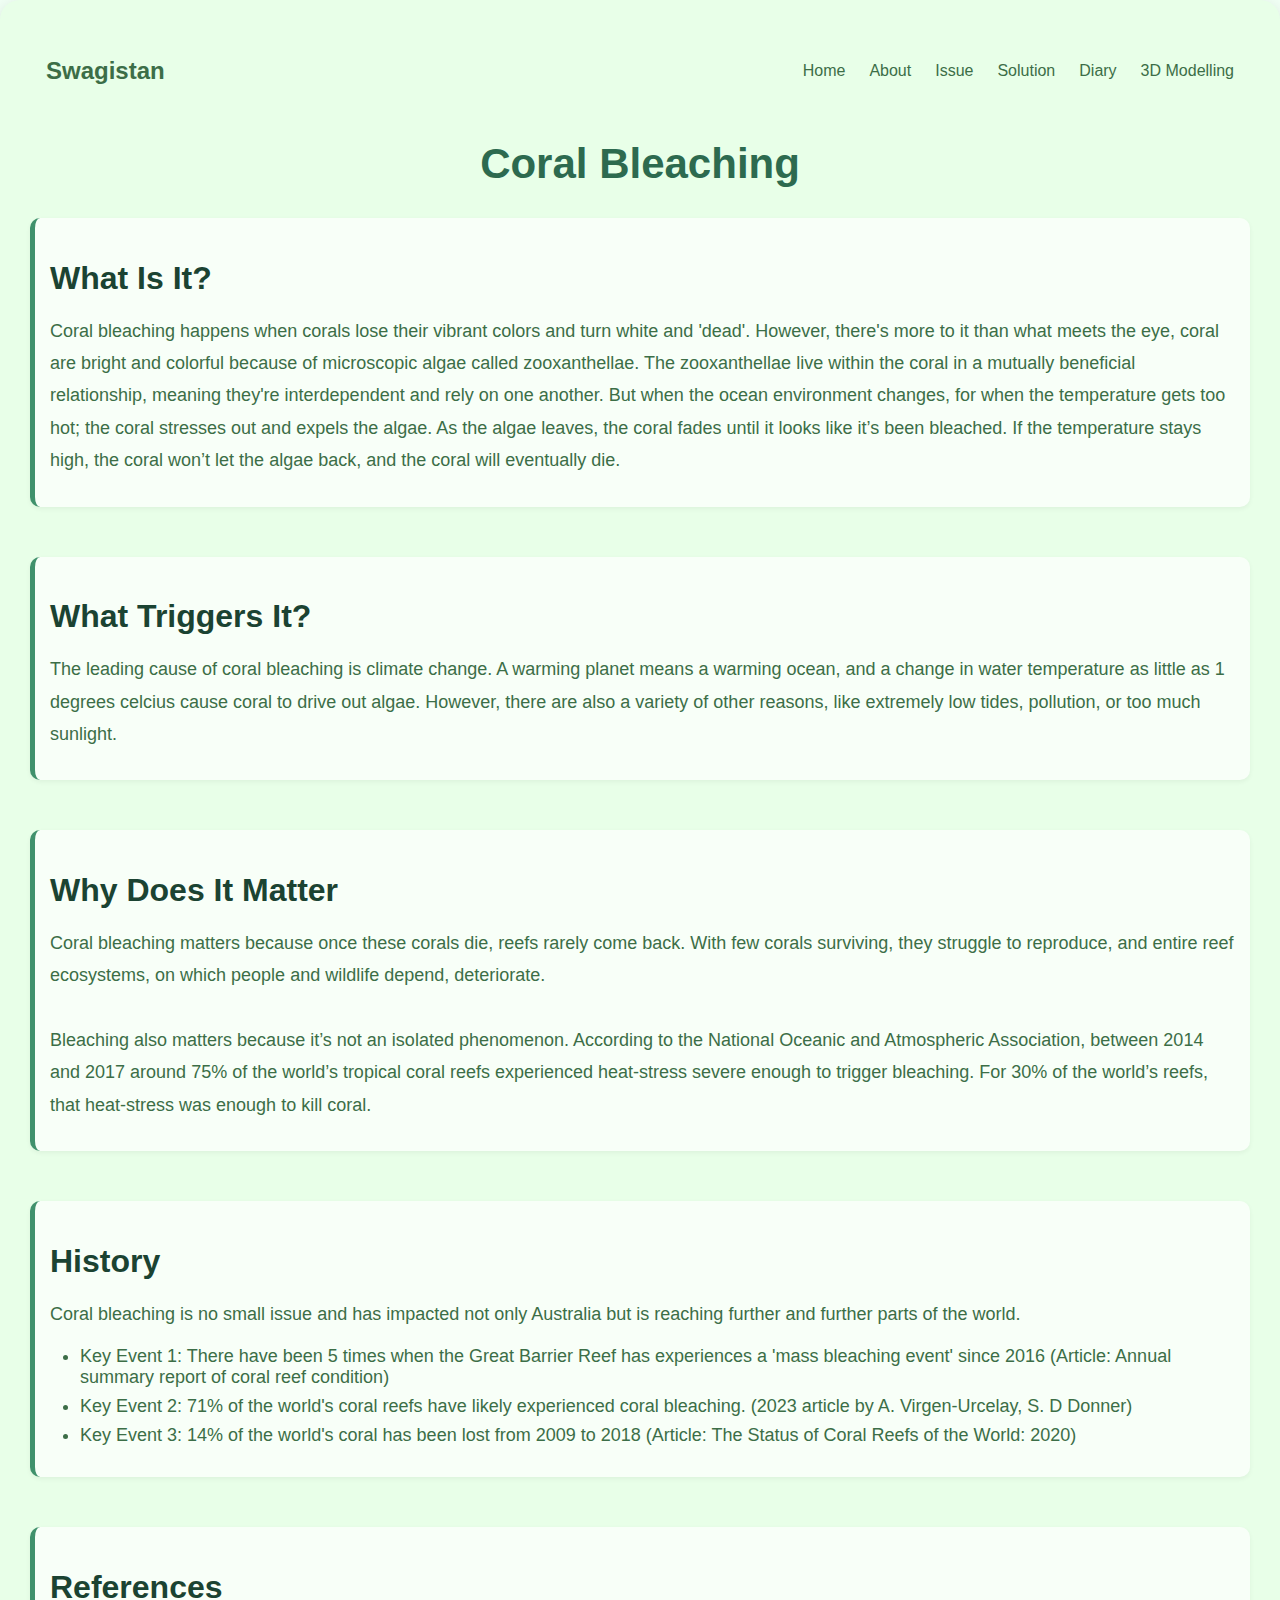
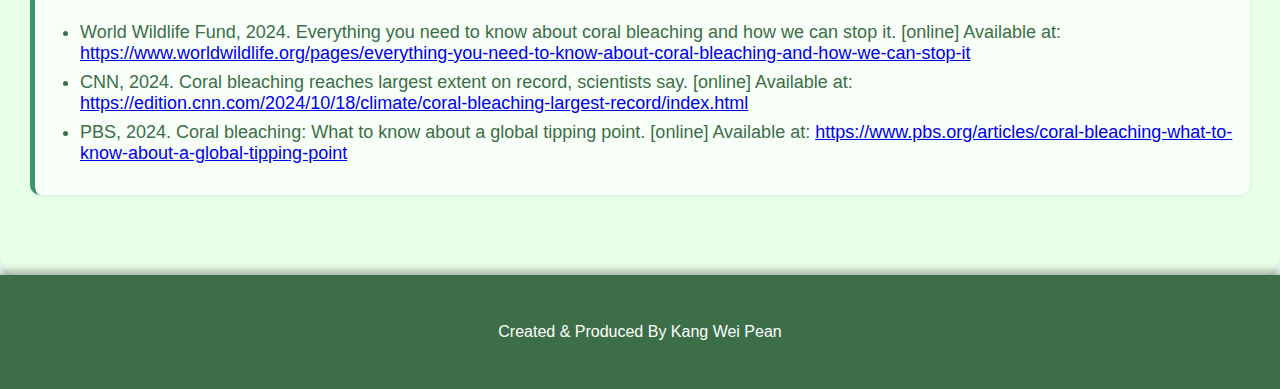
<file: about.html>
<!DOCTYPE html>
<html lang="en">
    <head>
        <meta charset="utf-8">
        <meta http-equiv="X-UA-Compatible" content="IE=edge">
        <title>Lego League | About</title>
        <meta name="description" content="">
        <meta name="viewport" content="width=device-width, initial-scale=1">

        <!-- Style Sheets -->
        <link rel="stylesheet" href="Styles/about.css">
        <link href="https://fonts.googleapis.com/css?family=Montserrat:500&display=swap" rel="stylesheet">
    </head>
    <body>

        <!-- Main Content -->
        <div class="wiki-container">
            <!-- Navigation Bar -->
            <nav class="nav-bar">
                <div class="nav-brand">Swagistan</div>
                <ul class="nav-links">
                    <li><a href="index.html">Home</a></li>
                    <li><a href="about.html">About</a></li>
                    <li><a href="issue.html">Issue</a></li>
                    <li><a href="solution.html">Solution</a></li>
                    <li><a href="diary.html">Diary</a></li>
                    <li><a href="model.html">3D Modelling</a></li>
                </ul>
            </nav>

            <!-- Coral Bleaching -->
            <h1 class="wiki-title">Coral Bleaching</h1>
            <div class="info-box clearfix">
                <h3>Quick Stats</h3>
                <p><strong>Stat 1:</strong> 77% of the world’s coral reef areas have been subjected to bleaching-level heat stress.</p>
                <p><strong>Stat 2:</strong> 14% of the world’s remaining corals have died in the previous two global bleaching events. </p>
                <p><strong>Stat 3:</strong> 74 countries globally have been affected by coral bleaching.</p>
            </div>

            <!-- What Is It? -->
            <div class="section">
                <h2>What Is It?</h2>
                <p>Coral bleaching happens when corals lose their vibrant colors and turn white and 'dead'. However, there's more to it than what meets the eye, coral are bright and colorful because of microscopic algae called zooxanthellae. The zooxanthellae live within the coral in a mutually beneficial relationship, meaning they're interdependent and rely on one another. But when the ocean environment changes, for when the temperature gets too hot; the coral stresses out and expels the algae. As the algae leaves, the coral fades until it looks like it’s been bleached. If the temperature stays high, the coral won’t let the algae back, and the coral will eventually die.</p>
            </div>

            <!-- What Triggers It? -->
            <div class="section">
                <h2>What Triggers It?</h2>
                <p>The leading cause of coral bleaching is climate change. A warming planet means a warming ocean, and a change in water temperature as little as 1 degrees celcius cause coral to drive out algae. However, there are also a variety of other reasons, like extremely low tides, pollution, or too much sunlight.</p>
            </div>

            <!-- Why Does It Matter -->
            <div class="section">
                <h2>Why Does It Matter</h2>
                <p>Coral bleaching matters because once these corals die, reefs rarely come back. With few corals surviving, they struggle to reproduce, and entire reef ecosystems, on which people and wildlife depend, deteriorate. </br> </br>
                    Bleaching also matters because it’s not an isolated phenomenon. According to the National Oceanic and Atmospheric Association, between 2014 and 2017 around 75% of the world’s tropical coral reefs experienced heat-stress severe enough to trigger bleaching. For 30% of the world’s reefs, that heat-stress was enough to kill coral.</p>
            </div>

            <!-- History/Context -->
            <div class="section">
                <h2>History</h2>
                <p>Coral bleaching is no small issue and has impacted not only Australia but is reaching further and further parts of the world.</p>
                <ul>
                    <li>Key Event 1: There have been 5 times when the Great Barrier Reef has experiences a 'mass bleaching event' since 2016 (Article: Annual summary report of coral reef condition)</li>
                    <li>Key Event 2: 71% of the world's coral reefs have likely experienced coral bleaching. (2023 article by A. Virgen-Urcelay, S. D Donner)</li>
                    <li>Key Event 3: 14% of the world's coral has been lost from 2009 to 2018 (Article: The Status of Coral Reefs of the World: 2020)</li>
                </ul>
            </div>

            <!-- References -->
            <div class="section">
                <h2>References</h2>
                <ul>
                    <li>World Wildlife Fund, 2024. Everything you need to know about coral bleaching and how we can stop it. [online] Available at: <a href="https://www.worldwildlife.org/pages/everything-you-need-to-know-about-coral-bleaching-and-how-we-can-stop-it" target="_blank">https://www.worldwildlife.org/pages/everything-you-need-to-know-about-coral-bleaching-and-how-we-can-stop-it</a></li>
                    <li>CNN, 2024. Coral bleaching reaches largest extent on record, scientists say. [online] Available at: <a href="https://edition.cnn.com/2024/10/18/climate/coral-bleaching-largest-record/index.html" target="_blank">https://edition.cnn.com/2024/10/18/climate/coral-bleaching-largest-record/index.html</a></li>
                    <li>PBS, 2024. Coral bleaching: What to know about a global tipping point. [online] Available at: <a href="https://www.pbs.org/articles/coral-bleaching-what-to-know-about-a-global-tipping-point" target="_blank">https://www.pbs.org/articles/coral-bleaching-what-to-know-about-a-global-tipping-point</a></li>
                </ul>                
            </div>
        </div>

        <!-- Footer -->
        <footer class="footer">
            <p>Created & Produced By Kang Wei Pean</p>
        </footer>

    </body>
</html>
</file>
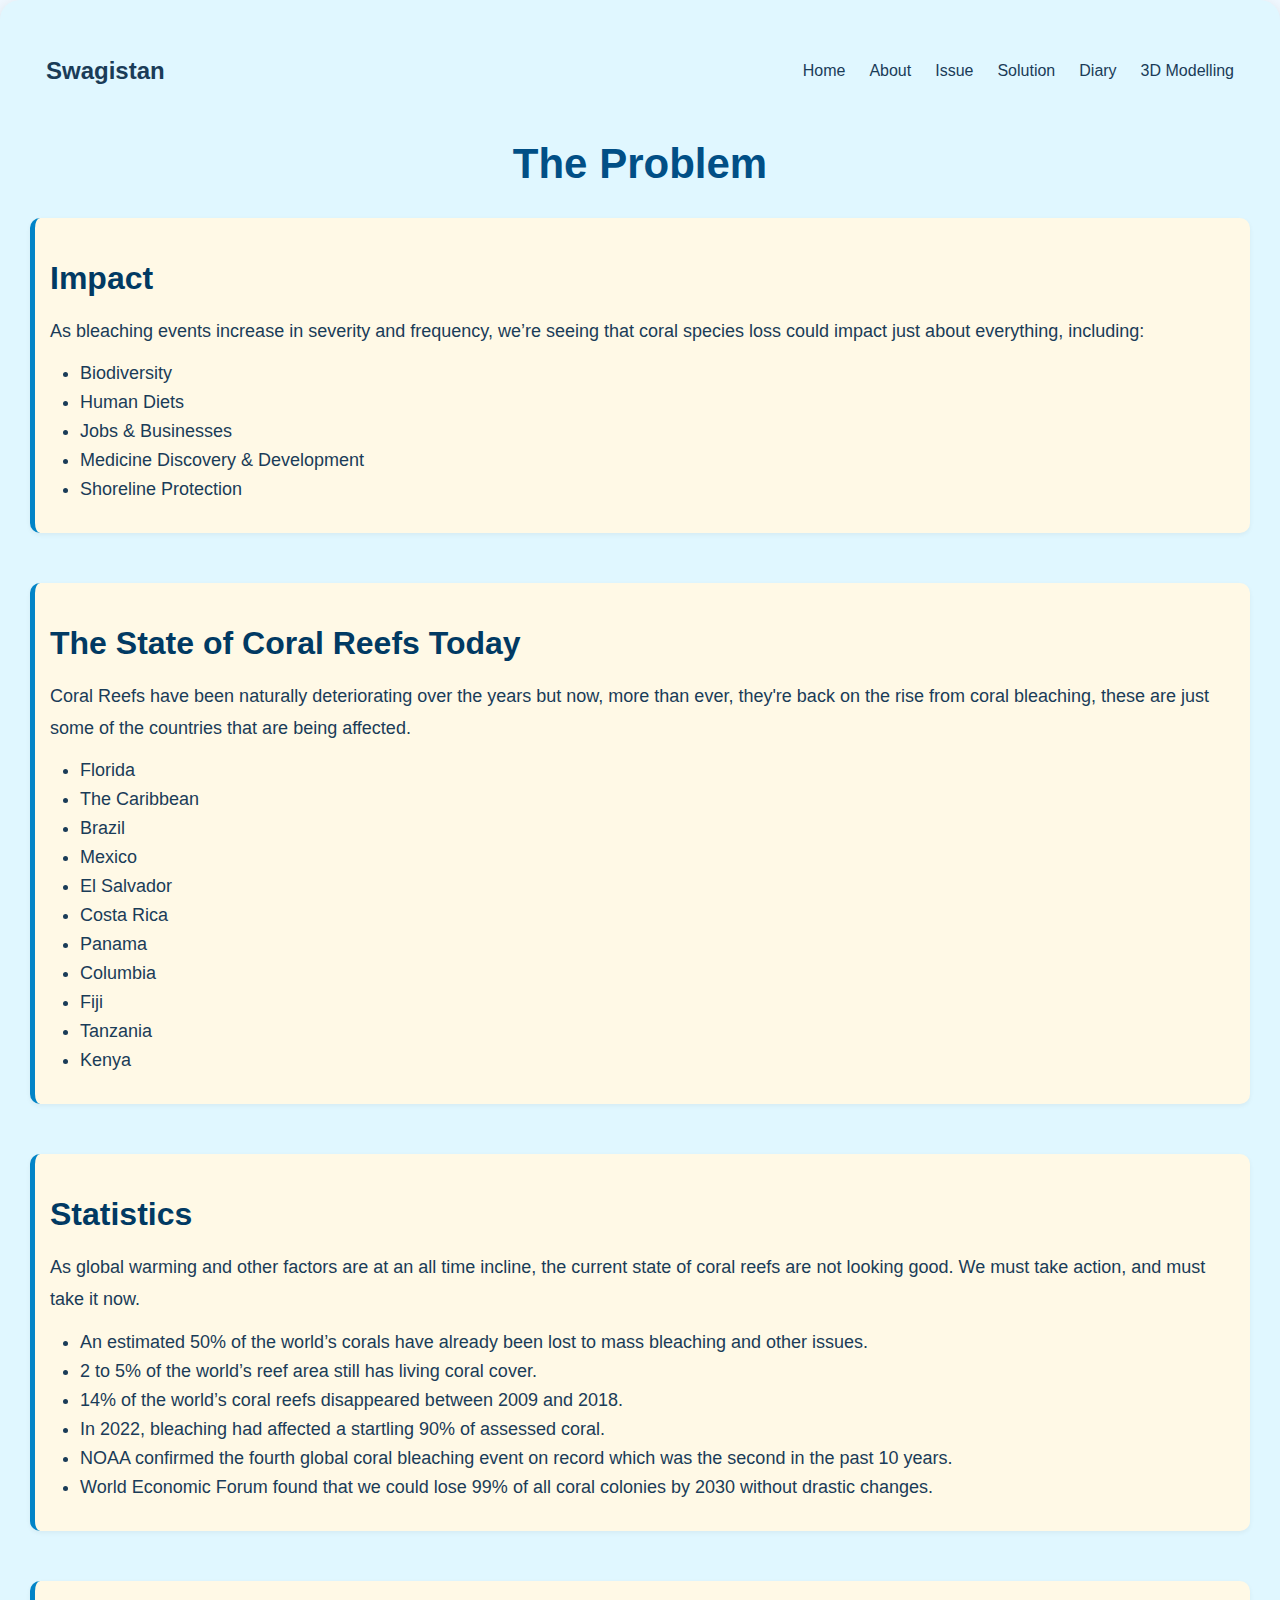
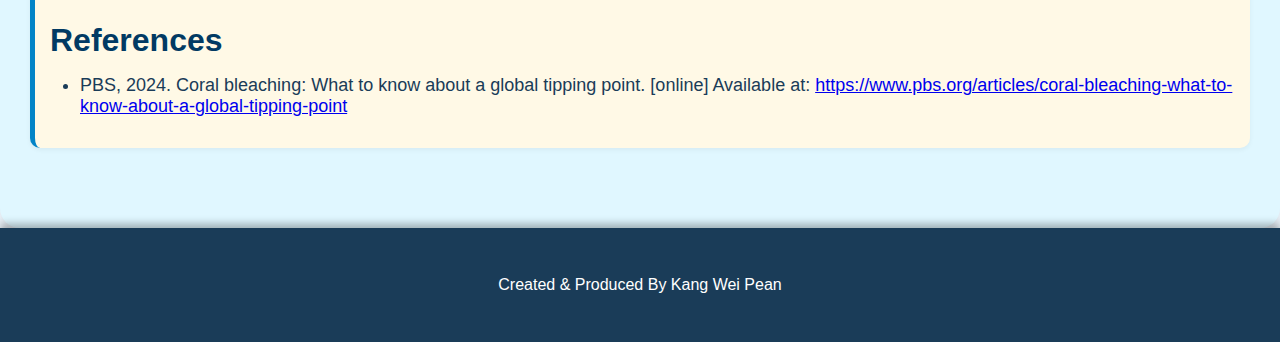
<file: issue.html>
<!DOCTYPE html>
<html lang="en">
    <head>
        <meta charset="utf-8">
        <meta http-equiv="X-UA-Compatible" content="IE=edge">
        <title>Lego League | Issue</title>
        <meta name="description" content="">
        <meta name="viewport" content="width=device-width, initial-scale=1">

        <!-- Style Sheets -->
        <link rel="stylesheet" href="Styles/issue.css">
        <link href="https://fonts.googleapis.com/css?family=Montserrat:500&display=swap" rel="stylesheet">
    </head>
    <body>

        <!-- Main Content -->
        <div class="wiki-container">
            <!-- Navigation Bar -->
            <nav class="nav-bar">
                <div class="nav-brand">Swagistan</div>
                <ul class="nav-links">
                    <li><a href="index.html">Home</a></li>
                    <li><a href="about.html">About</a></li>
                    <li><a href="issue.html">Issue</a></li>
                    <li><a href="solution.html">Solution</a></li>
                    <li><a href="diary.html">Diary</a></li>
                    <li><a href="model.html">3D Modelling</a></li>
                </ul>
            </nav>
         
            <!-- The Issue -->
            <h1 class="wiki-title">The Problem</h1>
            <div class="info-box clearfix">
                <h3>Quick Facts</h3>
                <p><strong>Fact 1:</strong> Up to ~1 billion people would benefit from coral reefs’ ecosystem services.</p>
                <p><strong>Fact 2:</strong> The total economic value of coral reefs in the U.S. alone is $3.4 billion.</p>
                <p><strong>Fact 3:</strong> Happy, healthy coral reefs can absorb up to 97% of a wave’s energy, protecting shorelines from the strength of the sea.</p>
            </div>

            <!-- Impacts -->
            <div class="section">
                <h2>Impact</h2>
                <p>As bleaching events increase in severity and frequency, we’re seeing that coral species loss could impact just about everything, including:
                    <ul>
                        <li>Biodiversity</li>
                        <li>Human Diets</li>
                        <li>Jobs & Businesses</li>
                        <li>Medicine Discovery & Development</li>
                        <li>Shoreline Protection</li>
                    </ul>
                </p>
            </div>

            <!-- Their State Today -->
            <div class="section">
                <h2>The State of Coral Reefs Today</h2>
                <p>Coral Reefs have been naturally deteriorating over the years but now, more than ever, they're back on the rise from coral bleaching, these are just some of the countries that are being affected.
                    <ul>
                        <li>Florida</li>
                        <li>The Caribbean</li>
                        <li>Brazil</li>
                        <li>Mexico</li>
                        <li>El Salvador</li>
                        <li>Costa Rica</li>
                        <li>Panama</li>
                        <li>Columbia</li>
                        <li>Fiji</li>
                        <li>Tanzania</li>
                        <li>Kenya</li>
                    </ul>
                </p>
            </div> 
            
            <!-- Statistics -->
            <div class="section">
                <h2>Statistics</h2>
                <p> As global warming and other factors are at an all time incline, the current state of coral reefs are not looking good. We must take action, and must take it now. 
                    <ul>
                        <li>An estimated 50% of the world’s corals have already been lost to mass bleaching and other issues.</li>
                        <li>2 to 5% of the world’s reef area still has living coral cover.</li>
                        <li>14% of the world’s coral reefs disappeared between 2009 and 2018.</li>
                        <li>In 2022, bleaching had affected a startling 90% of assessed coral.</li>
                        <li>NOAA confirmed the fourth global coral bleaching event on record which was the second in the past 10 years.</li>
                        <li>World Economic Forum found that we could lose 99% of all coral colonies by 2030 without drastic changes.</li>
                    </ul>
                </p>
            </div>  

            <!-- References -->
            <div class="section">
                <h2>References</h2>
                <ul>
                    <li>PBS, 2024. Coral bleaching: What to know about a global tipping point. [online] Available at: <a href="https://www.pbs.org/articles/coral-bleaching-what-to-know-about-a-global-tipping-point" target="_blank">https://www.pbs.org/articles/coral-bleaching-what-to-know-about-a-global-tipping-point</a></li>
                </ul>                
            </div>  
        </div>

        <!-- Footer -->
        <footer class="footer">
            <p>Created & Produced By Kang Wei Pean</p>
        </footer>

    </body>
</html>
</file>
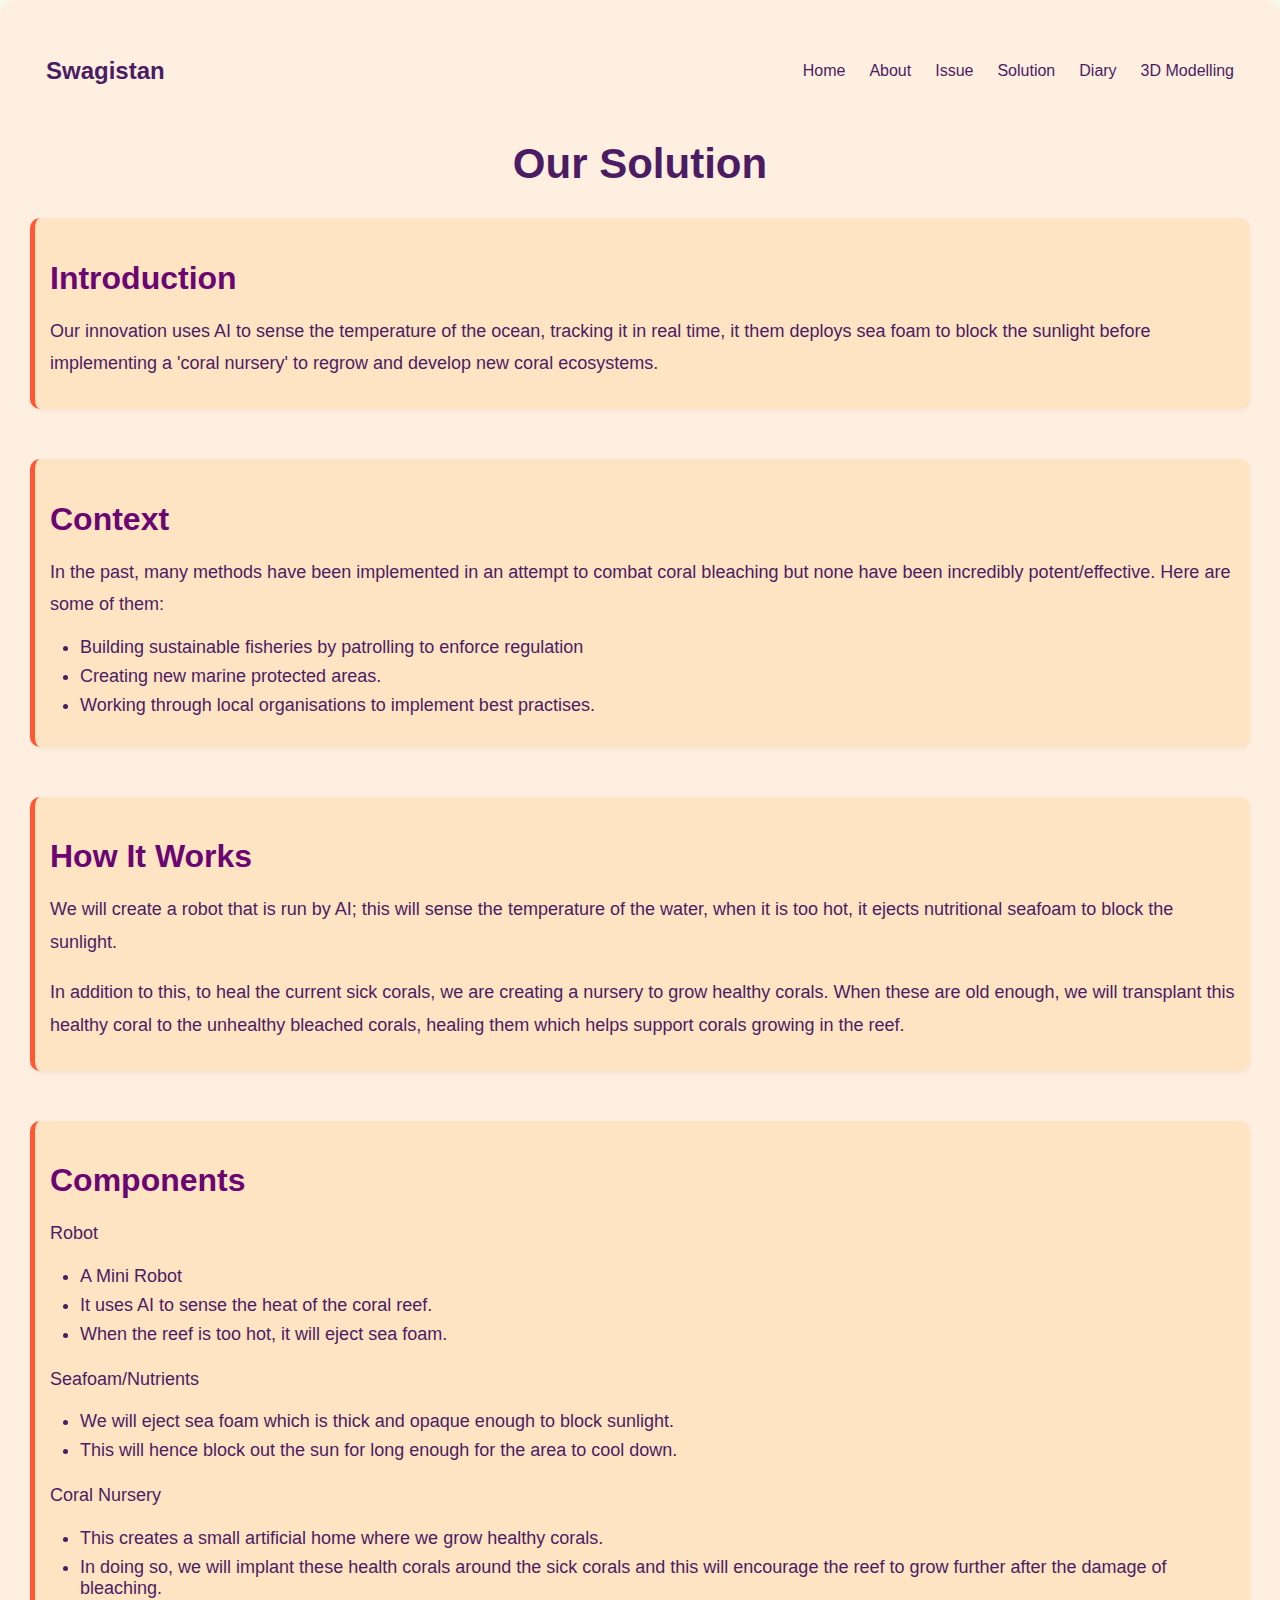
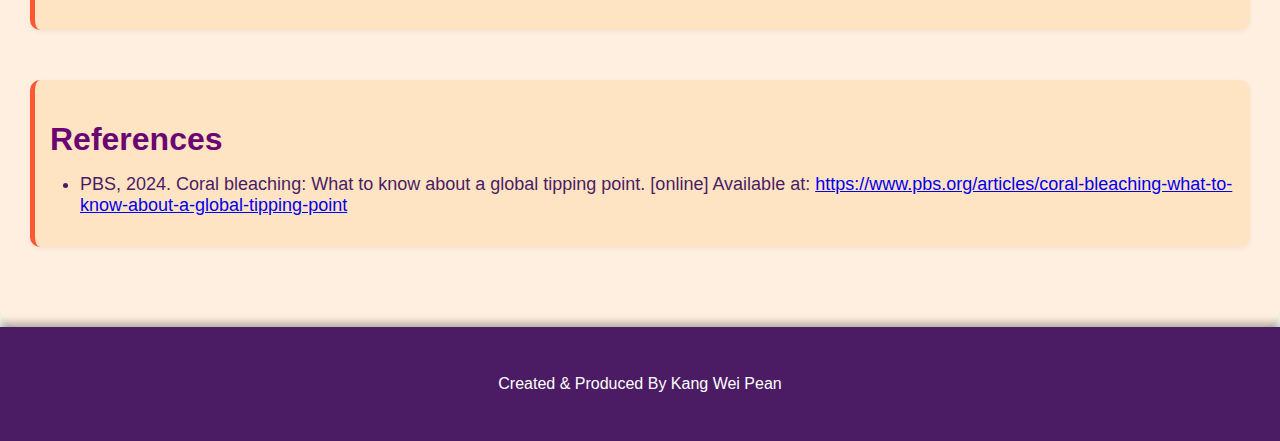
<file: solution.html>
<!DOCTYPE html>
<html lang="en">
    <head>
        <meta charset="utf-8">
        <meta http-equiv="X-UA-Compatible" content="IE=edge">
        <title>Lego League | Solution</title>
        <meta name="description" content="">
        <meta name="viewport" content="width=device-width, initial-scale=1">

        <!-- Style Sheets -->
        <link rel="stylesheet" href="Styles/solution.css">
        <link href="https://fonts.googleapis.com/css?family=Montserrat:500&display=swap" rel="stylesheet">
    </head>
    <body>

        <!-- Main Content -->
        <div class="wiki-container">
            <!-- Navigation Bar -->
            <nav class="nav-bar">
                <div class="nav-brand">Swagistan</div>
                <ul class="nav-links">
                    <li><a href="index.html">Home</a></li>
                    <li><a href="about.html">About</a></li>
                    <li><a href="issue.html">Issue</a></li>
                    <li><a href="solution.html">Solution</a></li>
                    <li><a href="diary.html">Diary</a></li>
                    <li><a href="model.html">3D Modelling</a></li>
                </ul>
            </nav>

            <h1 class="wiki-title"> Our Solution </h1>
            <div class="info-box clearfix">
                <h3>Quick Facts</h3>
                <p><strong>Fact 1:</strong> Our method is environmentally friendly and sustains the ecosystem.</p>
                <p><strong>Fact 2:</strong> Our robot emits light and nutrients as well as the seafoam!</p>
                <p><strong>Fact 3:</strong> We used multiple prototypes and designed a 3D model for our design.</p>
            </div>
            <div class="section">
                <h2>Introduction</h2>
                <p>Our innovation uses AI to sense the temperature of the ocean, tracking it in real time, it them deploys sea foam to block the sunlight before implementing a 'coral nursery' to regrow and develop new coral ecosystems.</p>
            </div>

            <!-- Context -->
            <div class="section">
                <h2>Context</h2>
                <p>In the past, many methods have been implemented in an attempt to combat coral bleaching but none have been incredibly potent/effective. Here are some of them:</p>
                <ul>
                    <li>Building sustainable fisheries by patrolling to enforce regulation</li>
                    <li>Creating new marine protected areas.</li>
                    <li>Working through local organisations to implement best practises.</li>
                </ul>
            </div>

            <!-- How It Works-->
            <div class="section">
                <h2>How It Works</h2>
                <p>We will create a robot that is run by AI; this will sense the temperature of the water, when it is too hot, it ejects nutritional seafoam to block the sunlight.</p>
                <p>In addition to this, to heal the current sick corals, we are creating a nursery to grow healthy corals. When these are old enough, we will transplant this healthy coral to the unhealthy bleached corals, healing them which helps support corals growing in the reef.</p>
            </div>

            <!-- Components -->
            <div class="section">
                <h2>Components</h2>
                <p>Robot</p>
                <ul>
                    <li>A Mini Robot</li>
                    <li>It uses AI to sense the heat of the coral reef.</li>
                    <li>When the reef is too hot, it will eject sea foam.</li>
                </ul>
                <p>Seafoam/Nutrients</p>
                <ul>
                    <li>We will eject sea foam which is thick and opaque enough to block sunlight.</li>
                    <li>This will hence block out the sun for long enough for the area to cool down.</li>
                </ul>
                <p>Coral Nursery</p>
                <ul>
                    <li>This creates a small artificial home where we grow healthy corals.</li>
                    <li>In doing so, we will implant these health corals around the sick corals and this will encourage the reef to grow further after the damage of bleaching.</li>
                </ul>
            </div>

            <!-- References -->
            <div class="section">
                <h2>References</h2>
                <ul>
                    <li>PBS, 2024. Coral bleaching: What to know about a global tipping point. [online] Available at: <a href="https://www.pbs.org/articles/coral-bleaching-what-to-know-about-a-global-tipping-point" target="_blank">https://www.pbs.org/articles/coral-bleaching-what-to-know-about-a-global-tipping-point</a></li>
                </ul>                
            </div>  
        </div>

        <!-- Footer -->
        <footer class="footer">
            <p>Created & Produced By Kang Wei Pean</p>
        </footer>

    </body>
</html>
</file>
<file: Styles/about.css>
/* Navigation Bar */
.nav-bar {
    display: flex;
    justify-content: space-between;
    align-items: center;
    padding: 1rem;
    background-color: #e8ffe8;
    flex-wrap: wrap;
    z-index: 1000;
}
  
.nav-brand {
    font-size: 1.5rem;
    font-weight: bold;
}
  
.nav-links {
    list-style: none;
    display: flex;
    gap: 1.5rem;
}
  
.nav-links a {
    text-decoration: none;
    color: #3c6e47;
    font-weight: 500;
    transition: color 0.3s;
}
  
.nav-links a:hover {
    color: #ffdd57;
}

body {
    font-family: 'Comic Sans MS', sans-serif;
    background-color: #f0fff4;
    color: #3c6e47;
    margin: 0;
    padding: 0;
    overflow-x: hidden;
}

.wiki-container {
    width: 100%;
    padding: 30px;
    background-color: #e8ffe8;
    box-sizing: border-box;
    border-radius: 20px;
    box-shadow: 0 4px 15px rgba(0, 0, 0, 0.1);
    overflow: hidden;
}

/* Title Styling */
.wiki-title {
    text-align: center;
    font-size: 42px;
    color: #2d6a4f;
    margin-bottom: 30px;
    font-weight: bold;
}

/* Info Box Styling */
.info-box {
    float: right;
    width: 300px;
    padding: 20px;
    background-color: #d8f3dc;
    border-radius: 15px;
    box-shadow: 0 2px 8px rgba(0, 0, 0, 0.1);
    transition: transform 0.3s ease, box-shadow 0.3s ease;
    margin-left: 20px;
    margin-bottom: 30px;
}

.info-box:hover {
    transform: scale(1.05);
    box-shadow: 0 4px 12px rgba(0, 0, 0, 0.15);
}

.info-box h3 {
    font-size: 22px;
    color: #40916c;
    margin-bottom: 12px;
    text-align: center;
}

.info-box p {
    font-size: 16px;
    margin: 8px 0;
    line-height: 1.4;
}

/* Section Styling */
.section {
    margin-bottom: 50px;
    padding: 15px;
    border-left: 5px solid #40916c;
    border-radius: 10px;
    background-color: #f8fff8;
    box-shadow: 0 2px 5px rgba(0, 0, 0, 0.05);
}

.section h2 {
    font-size: 32px;
    color: #1b4332;
    margin-bottom: 15px;
    font-weight: bold;
}

.section p {
    font-size: 18px;
    line-height: 1.8;
    margin-bottom: 15px;
}

.section ul {
    list-style-type: disc;
    padding-left: 30px;
}

.section ul li {
    font-size: 18px;
    margin-bottom: 8px;
}

/* Clear Floats */
.clearfix::after {
    content: "";
    clear: both;
    display: table;
}

/* Footer */
.footer {
    text-align: center;
    padding: 2rem;
    background-color: #3c6e47;
    color: white;
    box-shadow: 0 -4px 8px rgba(0, 0, 0, 0.3);
}

/* Mobile Configuration */
@media (max-width: 768px) {
    .nav-bar {
        position: relative;
    }

    .info-box {
        display: none;
    }
  
    .nav-links {
        flex-direction: column;
        gap: 1rem;
        margin-top: 1rem;
    }   
  }
  
  @media (min-width: 769px) {
    .nav-bar {
        position: sticky; 
        top: 0;
        z-index: 1000;
    }

    .info-box {
        display: none;
    }
  }
  
  @media (max-width: 480px) {
    .nav-links {
        gap: 0.5rem;
    }

    .info-box {
        display: none;
    }
  }
</file>
<file: Styles/issue.css>
/* Navigation Bar */
.nav-bar {
    display: flex;
    justify-content: space-between;
    align-items: center;
    padding: 1rem;
    background-color: #e0f7ff;
    flex-wrap: wrap;
    z-index: 1000;
}
  
.nav-brand {
    font-size: 1.5rem;
    font-weight: bold;
}
  
.nav-links {
    list-style: none;
    display: flex;
    gap: 1.5rem;
}
  
.nav-links a {
    text-decoration: none;
    color: #1a3c58;
    font-weight: 500;
    transition: color 0.3s;
}
  
.nav-links a:hover {
    color: #ffdd57;
}

body {
    font-family: 'Comic Sans MS', sans-serif;
    background-color: #f0f8ff;
    color: #1a3c58;
    margin: 0;
    padding: 0;
    overflow-x: hidden;
}

.wiki-container {
    width: 100%;
    padding: 30px;
    background-color: #e0f7ff;
    box-sizing: border-box;
    border-radius: 20px;
    box-shadow: 0 4px 15px rgba(0, 0, 0, 0.1);
    overflow: hidden;
}

/* Title Styling */
.wiki-title {
    text-align: center;
    font-size: 42px;
    color: #014f86;
    margin-bottom: 30px;
    font-weight: bold;
}

/* Info Box Styling */
.info-box {
    float: right;
    width: 300px;
    padding: 20px;
    background-color: #d4f1f9;
    border-radius: 15px;
    box-shadow: 0 2px 8px rgba(0, 0, 0, 0.1);
    transition: transform 0.3s ease, box-shadow 0.3s ease;
    margin-left: 20px;
    margin-bottom: 30px;
}

.info-box:hover {
    transform: scale(1.05);
    box-shadow: 0 4px 12px rgba(0, 0, 0, 0.15);
}

.info-box h3 {
    font-size: 22px;
    color: #0284c7;
    margin-bottom: 12px;
    text-align: center;
}

.info-box p {
    font-size: 16px;
    margin: 8px 0;
    line-height: 1.4;
}

/* Section Styling */
.section {
    margin-bottom: 50px;
    padding: 15px;
    border-left: 5px solid #0284c7;
    border-radius: 10px;
    background-color: #fff9e6;
    box-shadow: 0 2px 5px rgba(0, 0, 0, 0.05);
}

.section h2 {
    font-size: 32px;
    color: #013a63;
    margin-bottom: 15px;
    font-weight: bold;
}

.section p {
    font-size: 18px;
    line-height: 1.8;
    margin-bottom: 15px;
}

.section ul {
    list-style-type: disc;
    padding-left: 30px;
}

.section ul li {
    font-size: 18px;
    margin-bottom: 8px;
}

/* Clear Floats */
.clearfix::after {
    content: "";
    clear: both;
    display: table;
}

/* Footer */
.footer {
    text-align: center;
    padding: 2rem;
    background-color: #1a3c58;
    color: white;
    box-shadow: 0 -4px 8px rgba(0, 0, 0, 0.3);
}

/* Mobile Configuration */
@media (max-width: 768px) {
    .nav-bar {
        position: relative;
    }

    .info-box {
        display: none;
    }
  
    .nav-links {
        flex-direction: column;
        gap: 1rem;
        margin-top: 1rem;
    }   
  }
  
  @media (min-width: 769px) {
    .nav-bar {
        position: sticky; 
        top: 0;
        z-index: 1000;
    }

    .info-box {
        display: none;
    }
  }
  
  @media (max-width: 480px) {
    .nav-links {
        gap: 0.5rem;
    }

    .info-box {
        display: none;
    }
  }
</file>
<file: Styles/solution.css>
/* Navigation Bar */
.nav-bar {
    display: flex;
    justify-content: space-between;
    align-items: center;
    padding: 1rem;
    background-color: #ffefe0;
    flex-wrap: wrap;
    z-index: 1000;
}
  
.nav-brand {
    font-size: 1.5rem;
    font-weight: bold;
}
  
.nav-links {
    list-style: none;
    display: flex;
    gap: 1.5rem;
}
  
.nav-links a {
    text-decoration: none;
    color: #4b1c63;
    font-weight: 500;
    transition: color 0.3s;
}
  
.nav-links a:hover {
    color: #ffdd57;
}

body {
    font-family: 'Comic Sans MS', sans-serif;
    background-color: #fffaf0;
    color: #4b1c63;
    margin: 0;
    padding: 0;
    overflow-x: hidden;
}

.wiki-container {
    width: 100%;
    padding: 30px;
    background-color: #ffefe0;
    box-sizing: border-box;
    border-radius: 20px;
    box-shadow: 0 4px 15px rgba(0, 0, 0, 0.1);
    overflow: hidden;
}

/* Title Styling */
.wiki-title {
    text-align: center;
    font-size: 42px;
    color: #4b1c63;
    margin-bottom: 30px;
    font-weight: bold;
}

/* Info Box Styling */
.info-box {
    float: right;
    width: 300px;
    padding: 20px;
    background-color: #fdd7b0;
    border-radius: 15px;
    box-shadow: 0 2px 8px rgba(0, 0, 0, 0.1);
    transition: transform 0.3s ease, box-shadow 0.3s ease;
    margin-left: 20px;
    margin-bottom: 30px;
}

.info-box:hover {
    transform: scale(1.05);
    box-shadow: 0 4px 12px rgba(0, 0, 0, 0.15);
}

.info-box h3 {
    font-size: 22px;
    color: #4b1c63;
    margin-bottom: 12px;
    text-align: center;
}

.info-box p {
    font-size: 16px;
    margin: 8px 0;
    line-height: 1.4;
}

/* Section Styling */
.section {
    margin-bottom: 50px;
    padding: 15px;
    border-left: 5px solid #ff5733;
    border-radius: 10px;
    background-color: #ffe4c4;
    box-shadow: 0 2px 5px rgba(0, 0, 0, 0.05);
}

.section h2 {
    font-size: 32px;
    color: #6a0572;
    margin-bottom: 15px;
    font-weight: bold;
}

.section p {
    font-size: 18px;
    line-height: 1.8;
    margin-bottom: 15px;
}

.section ul {
    list-style-type: disc;
    padding-left: 30px;
}

.section ul li {
    font-size: 18px;
    margin-bottom: 8px;
}

/* Clear Floats */
.clearfix::after {
    content: "";
    clear: both;
    display: table;
}

/* Footer */
.footer {
    text-align: center;
    padding: 2rem;
    background-color: #4b1c63;
    color: white;
    box-shadow: 0 -4px 8px rgba(0, 0, 0, 0.3);
}

/* Mobile Configuration */
@media (max-width: 768px) {
    .nav-bar {
        position: relative;
    }

    .info-box {
        display: none;
    }
  
    .nav-links {
        flex-direction: column;
        gap: 1rem;
        margin-top: 1rem;
    }   
  }
  
  @media (min-width: 769px) {
    .nav-bar {
        position: sticky; 
        top: 0;
        z-index: 1000;
    }

    .info-box {
        display: none;
    }
  }
  
  @media (max-width: 480px) {
    .nav-links {
        gap: 0.5rem;
    }

    .info-box {
        display: none;
    }
  }
</file>
